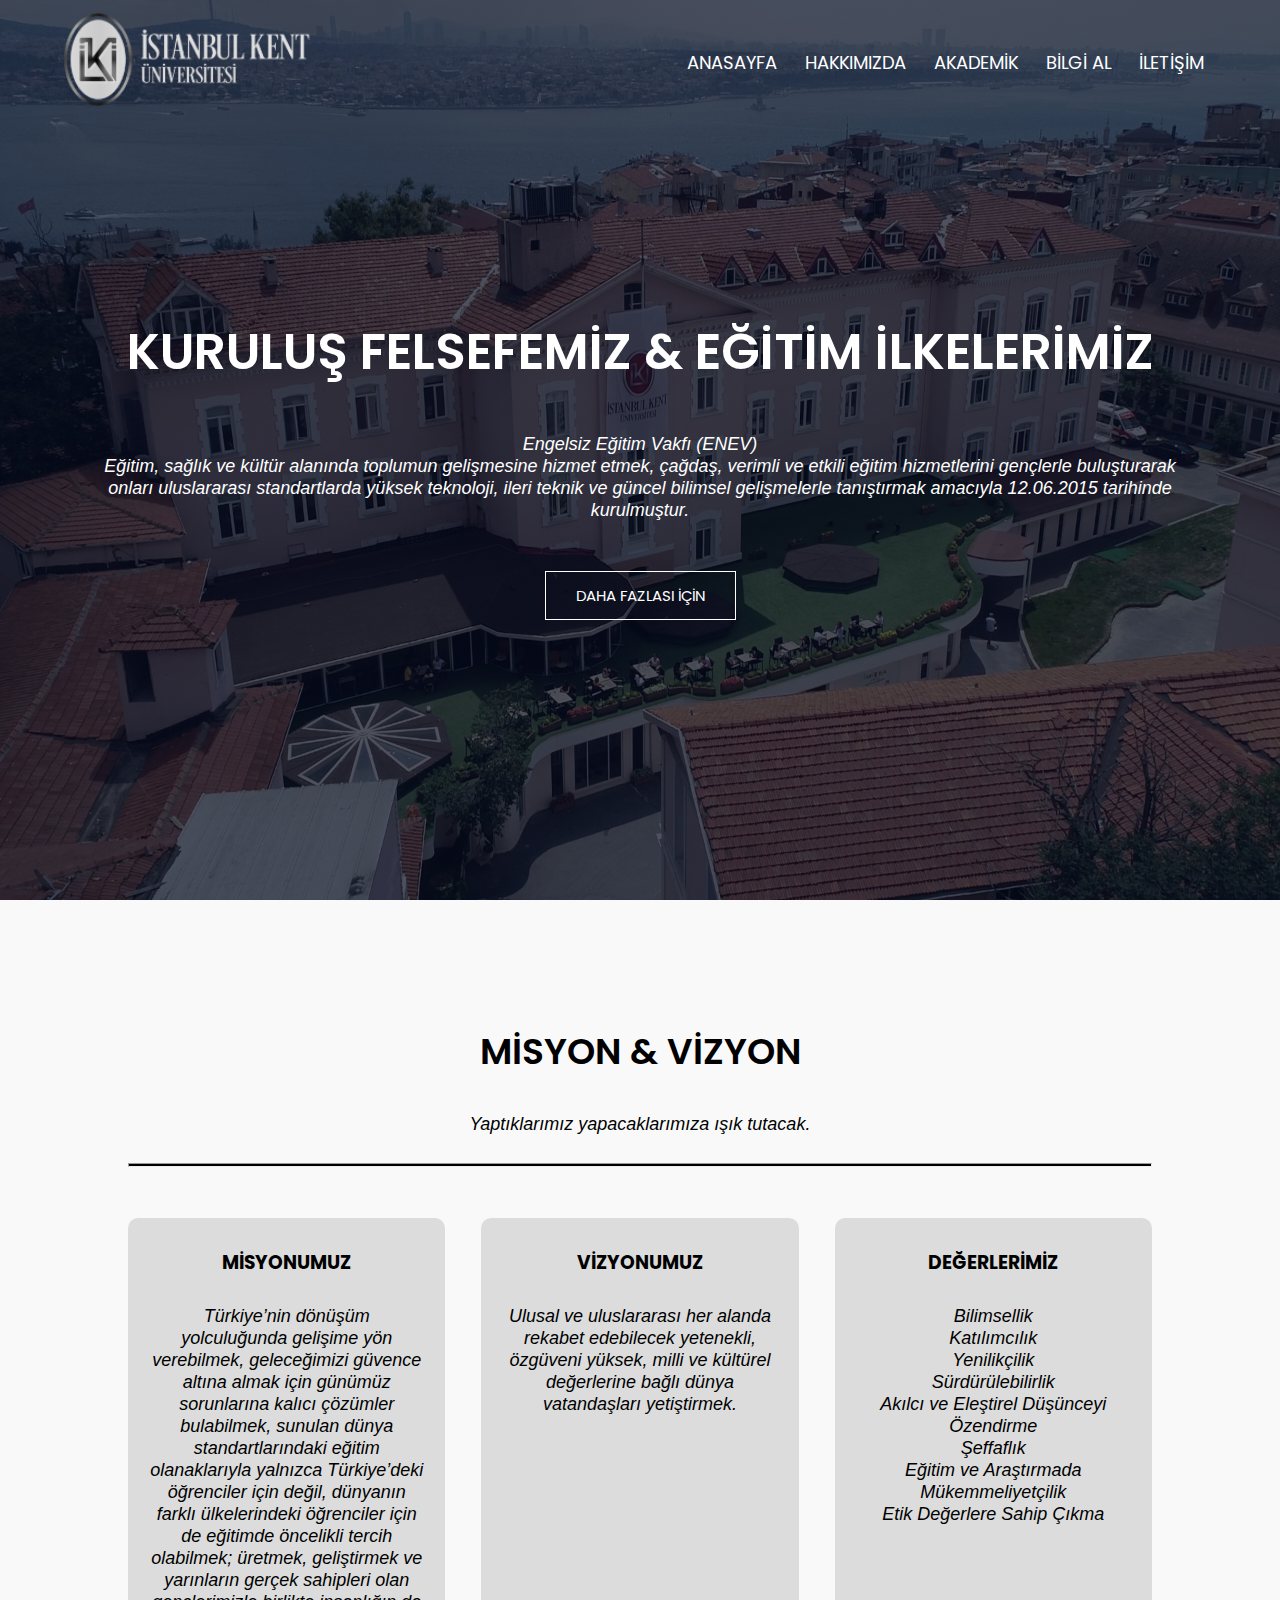
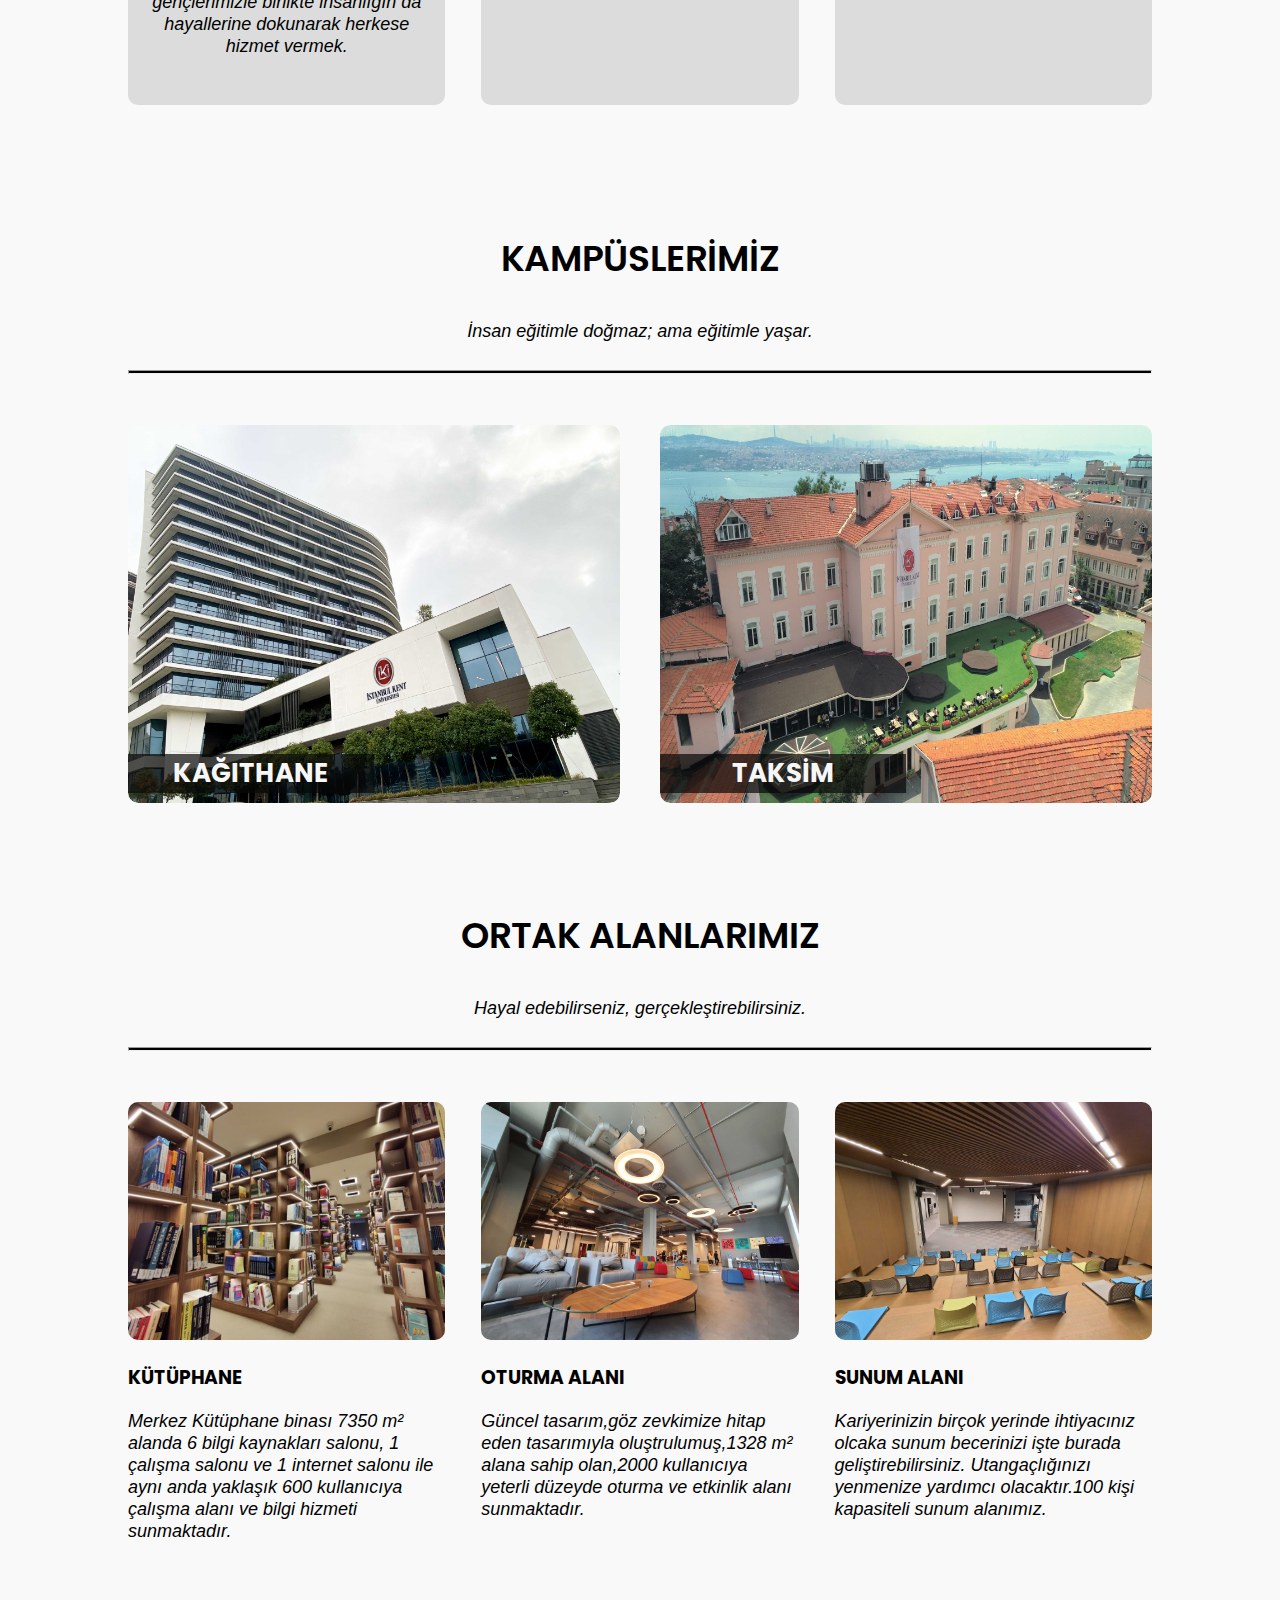
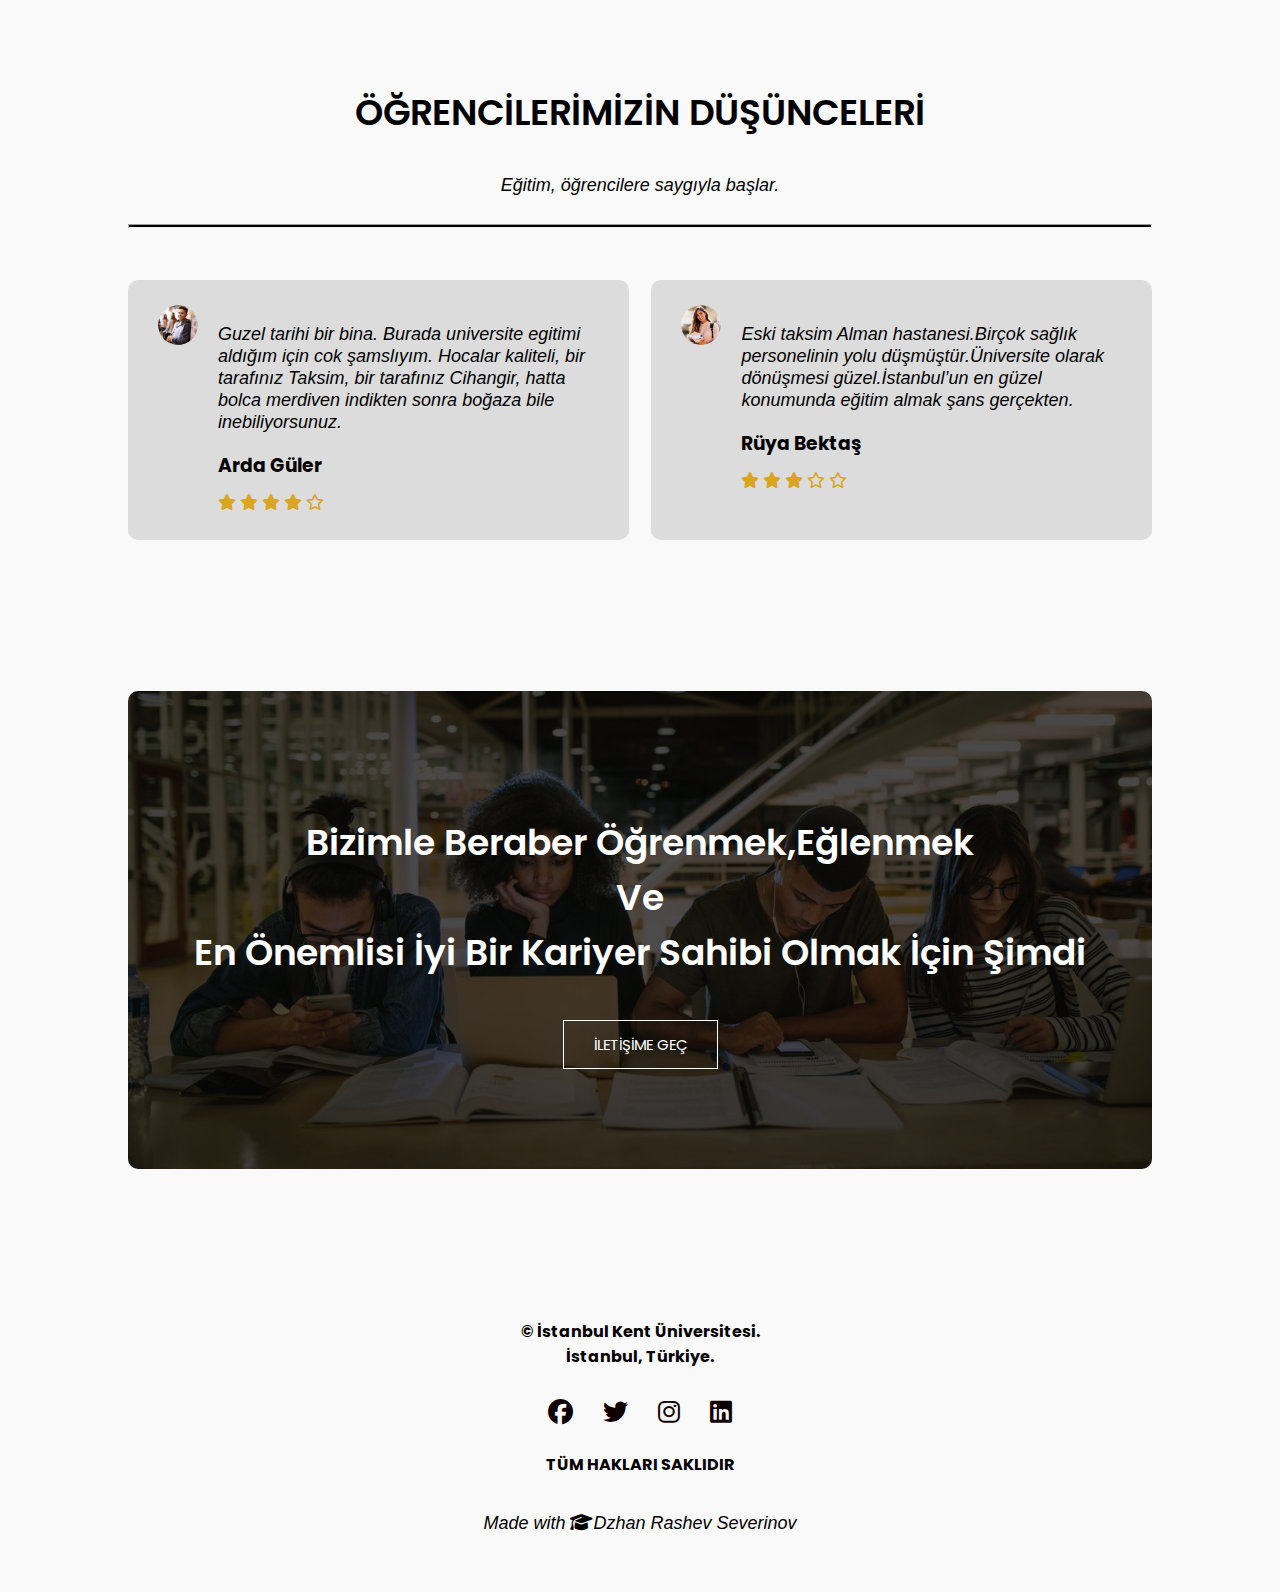
<file: index.html>
<!DOCTYPE html>
<html lang="en">

<head>
    <meta charset="UTF-8">
    <meta http-equiv="X-UA-Compatible" content="IE=edge">
    <meta name="viewport" content="width=device-width, initial-scale=1.0">
    <!-- CSS -->
    <link rel="stylesheet" href="style.css">
    <!-- GOOGLE FONTS -->
    <link rel="preconnect" href="https://fonts.googleapis.com">
    <link rel="preconnect" href="https://fonts.gstatic.com" crossorigin>
    <link href="https://fonts.googleapis.com/css2?family=Poppins:wght@200;300;400;600;700&display=swap"
        rel="stylesheet">
    <!-- İCON LİNKS -->
    <link rel="stylesheet" href="https://cdnjs.cloudflare.com/ajax/libs/font-awesome/6.3.0/css/all.min.css">

    <title>İstanbul Kent Üniversitesi</title>
</head>

<body>
    <section class="header">
        <!-- NAVBAR -->
        <nav>
            <a href="index.html"> <img src="/jpg/logo - Düzenlendi (1).png" alt=""></a>
            <div class="nav-links" id="navLinks">
                <i class="fa fa-square-xmark" onclick="hideMenu()"></i>
                <ul>
                    <li><a href="index.html">ANASAYFA</a></li>
                    <li><a href="hakkımızda.html">HAKKIMIZDA</a></li>
                    <li><a href="akademik.html">AKADEMİK</a></li>
                    <li><a href="info.html">BİLGİ AL</a></li>
                    <li><a href="iletisim.html">İLETİŞİM</a></li>
                </ul>
            </div>
            <i class="fa fa-bars" onclick="showMenu()"></i>
        </nav>
        <!-- NACBAR END -->

        <!-- TEXT BOX -->
        <div class="text-box">
            <h1>KURULUŞ FELSEFEMİZ & EĞİTİM İLKELERİMİZ</h1>
            <p><strong>Engelsiz Eğitim Vakfı (ENEV)</strong><br>Eğitim, sağlık ve kültür alanında toplumun gelişmesine
                hizmet etmek, çağdaş, verimli ve etkili eğitim hizmetlerini gençlerle buluşturarak onları uluslararası
                standartlarda yüksek teknoloji, ileri teknik ve güncel bilimsel gelişmelerle tanıştırmak amacıyla
                12.06.2015 tarihinde kurulmuştur.</p>
            <a href="hakkımızda.html" class="hero-btn">DAHA FAZLASI İÇİN</a>
        </div>
    </section>

    <!-- VISION-MISSION-->

    <section class="vs-ms">
        <h1>MİSYON & VİZYON</h1>
        <p><strong>Yaptıklarımız yapacaklarımıza ışık tutacak.</strong></p>
        <hr style="height: 2px; background-color: black; color: black;">

        <div class="row">
            <div class="vs-ms-col">
                <h3>MİSYONUMUZ</h3>
                <p>Türkiye’nin dönüşüm yolculuğunda gelişime yön verebilmek, geleceğimizi güvence altına almak için
                    günümüz sorunlarına kalıcı çözümler bulabilmek, sunulan dünya standartlarındaki eğitim olanaklarıyla
                    yalnızca Türkiye’deki öğrenciler için değil, dünyanın farklı ülkelerindeki öğrenciler için de
                    eğitimde öncelikli tercih olabilmek; üretmek, geliştirmek ve yarınların gerçek sahipleri olan
                    gençlerimizle birlikte insanlığın da hayallerine dokunarak herkese hizmet vermek.</p>
            </div>

            <div class="vs-ms-col">
                <h3>VİZYONUMUZ</h3>
                <p>Ulusal ve uluslararası her alanda rekabet edebilecek yetenekli, özgüveni yüksek, milli ve kültürel
                    değerlerine bağlı dünya vatandaşları yetiştirmek.</p>
            </div>

            <div class="vs-ms-col">
                <h3>DEĞERLERİMİZ</h3>
                <p>Bilimsellik<br>
                    Katılımcılık<br>
                    Yenilikçilik<br>
                    Sürdürülebilirlik<br>
                    Akılcı ve Eleştirel Düşünceyi Özendirme<br>
                    Şeffaflık<br>
                    Eğitim ve Araştırmada Mükemmeliyetçilik<br>
                    Etik Değerlere Sahip Çıkma<br></p>
                </ul>
            </div>
        </div>
    </section>

    <!--CAMPUS SİDE-->

    <section class="campus">
        <h1>KAMPÜSLERİMİZ</h1>
        <p><strong>İnsan eğitimle doğmaz; ama eğitimle yaşar.</strong></p>
        <hr style="height: 2px; background-color: black; color: black;">

        <div class="row">
            <div class="campus-col">
                <img src="jpg/kagıthanee.jpg" alt="">
                <div class="layer">
                    <h3>KAĞITHANE</h3>
                </div>
            </div>
            <div class="campus-col">
                <img src="jpg/taksım.jpg" alt="">
                <div class="layer">
                    <h3>TAKSİM</h3>
                </div>
            </div>
        </div>
    </section>

    
    <!--FACİLİTİES-->

    <section class="facilities">
        <h1>ORTAK ALANLARIMIZ</h1>
        <p><strong>Hayal edebilirseniz, gerçekleştirebilirsiniz.</strong></p>
        <hr style="height: 2px; background-color: black; color: black;">

        <div class="row">
            <div class="facilities-col">
                <img src="jpg/kütüphane.jpg" alt="">
                <h3>KÜTÜPHANE</h3>
                <p>Merkez Kütüphane binası 7350 m² alanda 6 bilgi
                    kaynakları salonu, 1 çalışma salonu ve 1 internet salonu
                    ile aynı anda yaklaşık 600 kullanıcıya çalışma alanı ve
                    bilgi hizmeti sunmaktadır.</p>
            </div>

            <div class="facilities-col">
                <img src="jpg/alan.jpg" alt="">
                <h3>OTURMA ALANI</h3>
                <p>Güncel tasarım,göz zevkimize hitap eden tasarımıyla oluştrulumuş,1328 m² alana sahip olan,2000 kullanıcıya yeterli düzeyde oturma ve etkinlik alanı sunmaktadır.</p>
            </div>

            <div class="facilities-col">
                <img src="jpg/sunum.jpg" alt="">
                <h3>SUNUM ALANI</h3>
                <p>Kariyerinizin birçok yerinde ihtiyacınız olcaka sunum becerinizi işte burada geliştirebilirsiniz. Utangaçlığınızı yenmenize yardımcı olacaktır.100 kişi kapasiteli sunum alanımız.</p>
            </div>
        </div>
    </section>


    <!--COMMENT-->

    <section class="comment">
        <h1>ÖĞRENCİLERİMİZİN DÜŞÜNCELERİ</h1>
        <p><strong>Eğitim, öğrencilere saygıyla başlar.</strong></p>
        <hr style="height: 2px; background-color: black; color: black;">

        <div class="row">
            <div class="commen-col">
                <img src="jpg/man.jpg" alt="">
                <div>
                    <p>Guzel tarihi bir bina. Burada universite egitimi aldığım için cok şamslıyım. Hocalar kaliteli, bir tarafınız Taksim, bir tarafınız Cihangir, hatta bolca merdiven indikten sonra boğaza bile inebiliyorsunuz.    
                     <h3>Arda Güler</h3>       
                    <i class="fa fa-star"></i>
                    <i class="fa fa-star"></i>
                    <i class="fa fa-star"></i>
                    <i class="fa fa-star"></i>
                    <i class="fa-regular fa-star"></i>
                    
                </div>
            </div>

            <div class="commen-col">
                <img src="jpg/girl.jpg" alt="">
                <div>
                    <p>Eski taksim Alman hastanesi.Birçok sağlık personelinin yolu düşmüştür.Üniversite olarak dönüşmesi güzel.İstanbul’un en güzel konumunda eğitim almak şans gerçekten.</p>
                    <h3>Rüya Bektaş</h3>
                    <i class="fa fa-star"></i>
                    <i class="fa fa-star"></i>
                    <i class="fa fa-star"></i>
                    <i class="fa-regular fa-star"></i>
                    <i class="fa-regular fa-star"></i>
                </div>
            </div>
        </div>
    </section>

<!--CONTACT-->

    <section class="cta">
        <h1>Bizimle Beraber Öğrenmek,Eğlenmek<br>Ve<br> En Önemlisi İyi Bir Kariyer Sahibi Olmak İçin Şimdi</h1>
        <a href="info.html" class="hero-btn">İLETİŞİME GEÇ</a>
    </section>

    
<!--CONTACT-->
    
    <section class="footer">
        <h4>© İstanbul Kent Üniversitesi. <br>
            İstanbul, Türkiye.</h4>
        <div class="icon">
            <a href="https://www.facebook.com/istanbulkentedu" target="_blank"><i class="fa-brands fa-facebook"></i></a>
            <a href="https://twitter.com/istanbulkentedu" target="_blank"><i class="fa-brands fa-twitter"></i></a>
            <a href="https://www.instagram.com/istanbulkentedu/" target="_blank"><i class="fa-brands fa-instagram"></i></a>
            <a href="https://www.linkedin.com/company/istanbulkentedu/" target="_blank"><i class="fa-brands fa-linkedin"></i></a>
        </div>
        <h4>TÜM HAKLARI SAKLIDIR</h4>
        <p>Made with <i class="fa-solid fa-graduation-cap"></i>Dzhan Rashev Severinov</p>

    </section>






    <!-- ========================== JS for TOGGLE MENU -->
    <script>

        var navLinks = document.getElementById("navLinks");
        function showMenu() {
            navLinks.style.right = "0";
        }
        function hideMenu() {
            navLinks.style.right = "-200px";
        }
    </script>

</body>

</html>
</file>
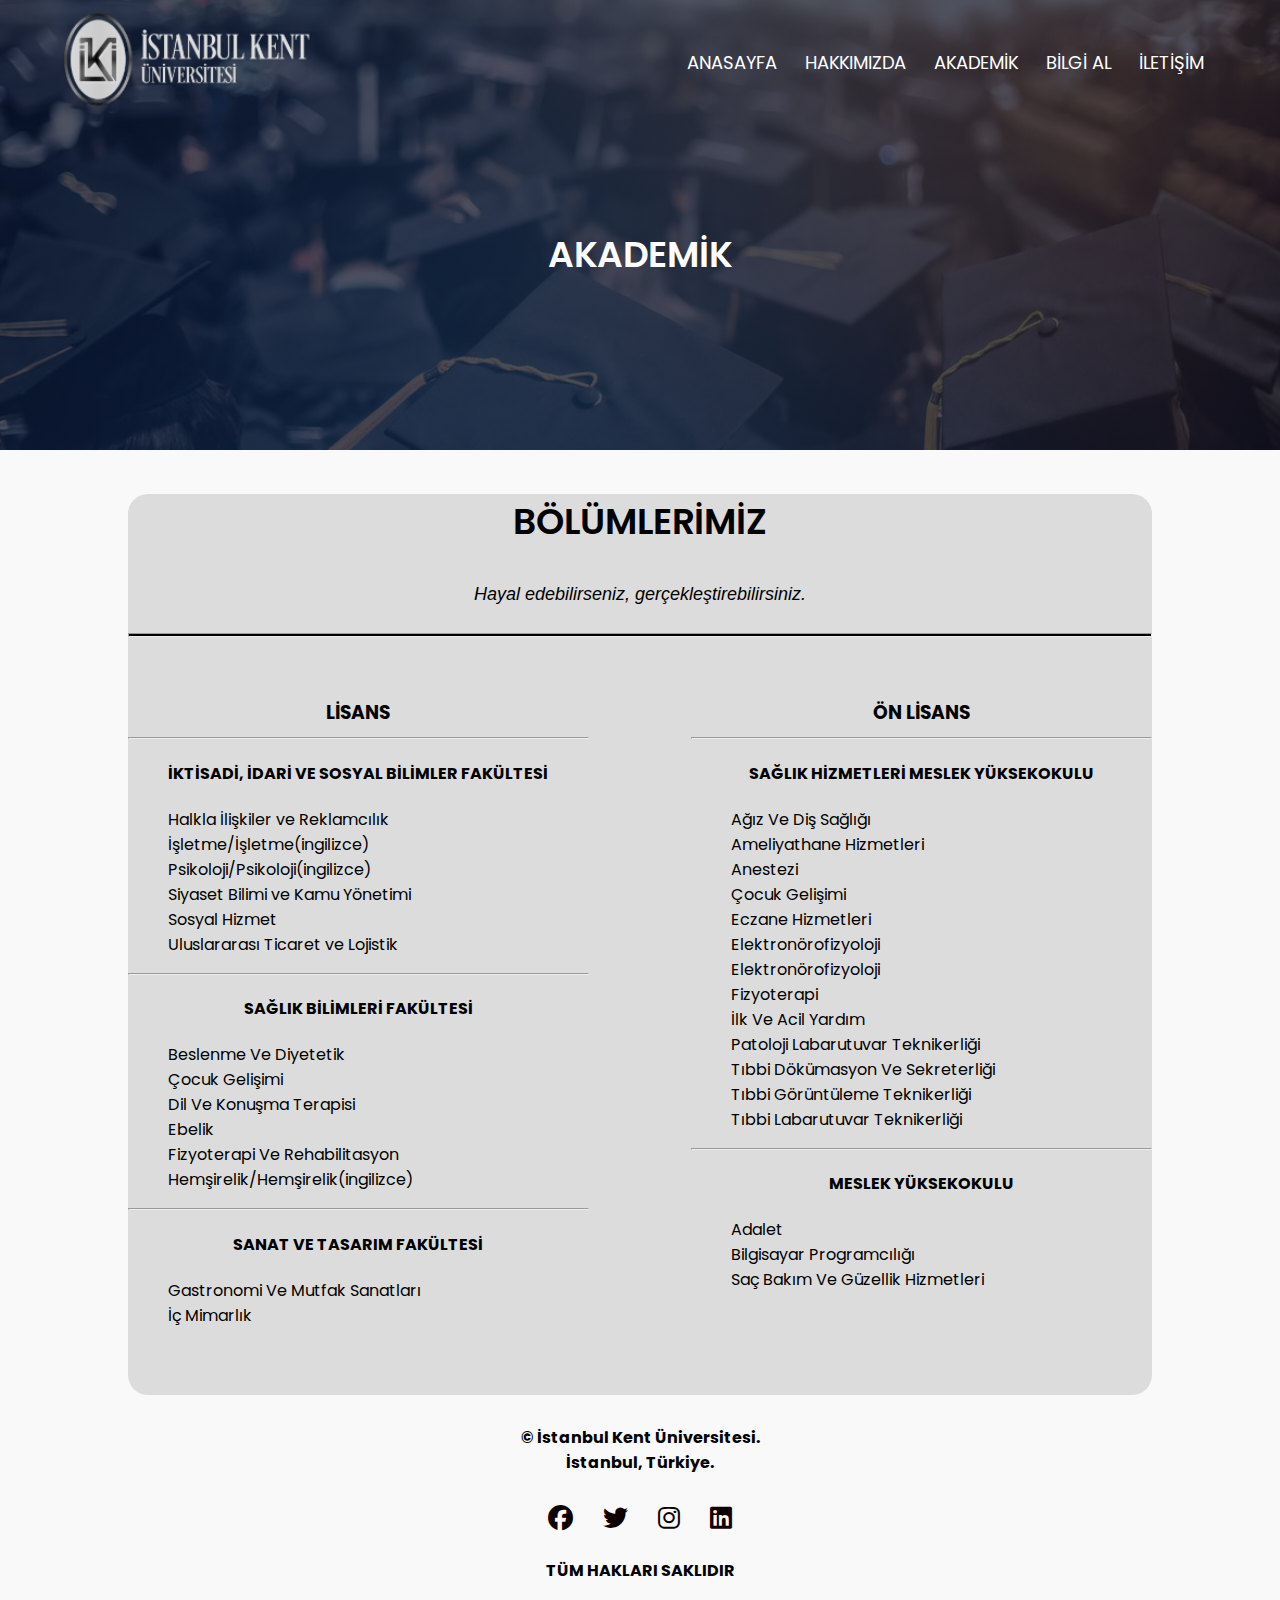
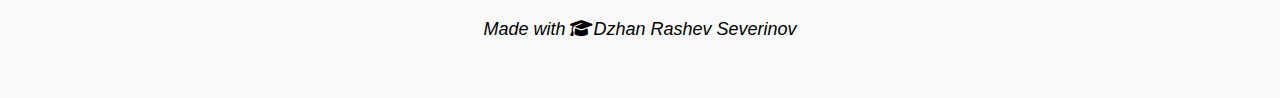
<file: akademik.html>
<!DOCTYPE html>
<html lang="en">

<head>
    <meta charset="UTF-8">
    <meta http-equiv="X-UA-Compatible" content="IE=edge">
    <meta name="viewport" content="width=device-width, initial-scale=1.0">
    <!-- CSS -->
    <link rel="stylesheet" href="style.css">
    <!-- GOOGLE FONTS -->
    <link rel="preconnect" href="https://fonts.googleapis.com">
    <link rel="preconnect" href="https://fonts.gstatic.com" crossorigin>
    <link href="https://fonts.googleapis.com/css2?family=Poppins:wght@200;300;400;600;700&display=swap"
        rel="stylesheet">
    <!-- İCON LİNKS -->
    <link rel="stylesheet" href="https://cdnjs.cloudflare.com/ajax/libs/font-awesome/6.3.0/css/all.min.css">

    <title>İstanbul Kent Üniversitesi</title>
</head>

<body>
    <section class="ak-header">
        <!-- NAVBAR -->
        <nav>
            <a href="index.html"> <img src="/jpg/logo - Düzenlendi (1).png" alt=""></a>
            <div class="nav-links" id="navLinks">
                <i class="fa fa-square-xmark" onclick="hideMenu()"></i>
                <ul>
                    <li><a href="index.html">ANASAYFA</a></li>
                    <li><a href="hakkımızda.html">HAKKIMIZDA</a></li>
                    <li><a href="akademik.html">AKADEMİK</a></li>
                    <li><a href="info.html">BİLGİ AL</a></li>
                    <li><a href="iletisim.html">İLETİŞİM</a></li>
                </ul>
            </div>
            <i class="fa fa-bars" onclick="showMenu()"></i>
        </nav>
        <h1>AKADEMİK</h1>
    </section>

    <!-- NAVBAR END -->

    <section class="facilitiess">
        <h1>BÖLÜMLERİMİZ</h1>
        <p><strong>Hayal edebilirseniz, gerçekleştirebilirsiniz.</strong></p>
        <hr style="height: 2px; background-color: black; color: black;">

        <div class="row">
            <div class="facilitiess-col">
                <h3>LİSANS</h3><hr>
                <h4>İKTİSADİ, İDARİ VE SOSYAL BİLİMLER FAKÜLTESİ</h4>
                <ul>
                    <li>Halkla İlişkiler ve Reklamcılık</li>
                    <li>İşletme/İşletme(ingilizce)</li>
                    <li>Psikoloji/Psikoloji(ingilizce)</li>
                    <li>Siyaset Bilimi ve Kamu Yönetimi</li>
                    <li>Sosyal Hizmet</li>
                    <li>Uluslararası Ticaret ve Lojistik</li>
                </ul>
                <hr>
                <h4>SAĞLIK BİLİMLERİ FAKÜLTESİ</h4>
                <ul>
                    <li>Beslenme Ve Diyetetik</li>
                    <li>Çocuk Gelişimi</li>
                    <li>Dil Ve Konuşma Terapisi</li>
                    <li>Ebelik</li>
                    <li>Fizyoterapi Ve Rehabilitasyon</li>
                    <li>Hemşirelik/Hemşirelik(ingilizce)</li>
                </ul>
                <hr>
                <h4>SANAT VE TASARIM FAKÜLTESİ</h4>
                <ul>
                    <li>Gastronomi Ve Mutfak Sanatları</li>
                    <li>İç Mimarlık</li>
                </ul>
            </div>

            <div class="facilitiess-col">
                <h3>ÖN LİSANS</h3><hr>
                <h4>SAĞLIK HİZMETLERİ MESLEK YÜKSEKOKULU</h4>
                <ul>
                    <li>Ağız Ve Diş Sağlığı</li>
                    <li>Ameliyathane Hizmetleri</li>
                    <li>Anestezi</li>
                    <li>Çocuk Gelişimi</li>
                    <li>Eczane Hizmetleri</li>
                    <li>Elektronörofizyoloji</li>
                    <li>Elektronörofizyoloji</li>
                    <li>Fizyoterapi</li>
                    <li>İlk Ve Acil Yardım</li>
                    <li>Patoloji Labarutuvar Teknikerliği</li>
                    <li>Tıbbi Dökümasyon Ve Sekreterliği</li>
                    <li>Tıbbi Görüntüleme Teknikerliği</li>
                    <li>Tıbbi Labarutuvar Teknikerliği</li>
                </ul>
                <hr>
                <h4>MESLEK YÜKSEKOKULU</h4>
                <ul>
                    <li>Adalet</li>
                    <li>Bilgisayar Programcılığı</li>
                    <li>Saç Bakım Ve Güzellik Hizmetleri</li>
                </ul>
            </div>
        </div>
        </div>
        </div>
    </section>









    <!--FOOTER-->

    <section class="footer">
        <h4>© İstanbul Kent Üniversitesi. <br>
            İstanbul, Türkiye.</h4>
        <div class="icon">
            <a href="https://www.facebook.com/istanbulkentedu" target="_blank"><i class="fa-brands fa-facebook"></i></a>
            <a href="https://twitter.com/istanbulkentedu" target="_blank"><i class="fa-brands fa-twitter"></i></a>
            <a href="https://www.instagram.com/istanbulkentedu/" target="_blank"><i
                    class="fa-brands fa-instagram"></i></a>
            <a href="https://www.linkedin.com/company/istanbulkentedu/" target="_blank"><i
                    class="fa-brands fa-linkedin"></i></a>
        </div>
        <h4>TÜM HAKLARI SAKLIDIR</h4>
        <p>Made with <i class="fa-solid fa-graduation-cap"></i>Dzhan Rashev Severinov</p>
    </section>








    <!-- ========================== JS for TOGGLE MENU -->
    <script>

        var navLinks = document.getElementById("navLinks");
        function showMenu() {
            navLinks.style.right = "0";
        }
        function hideMenu() {
            navLinks.style.right = "-200px";
        }
    </script>

</body>

</html>
</file>
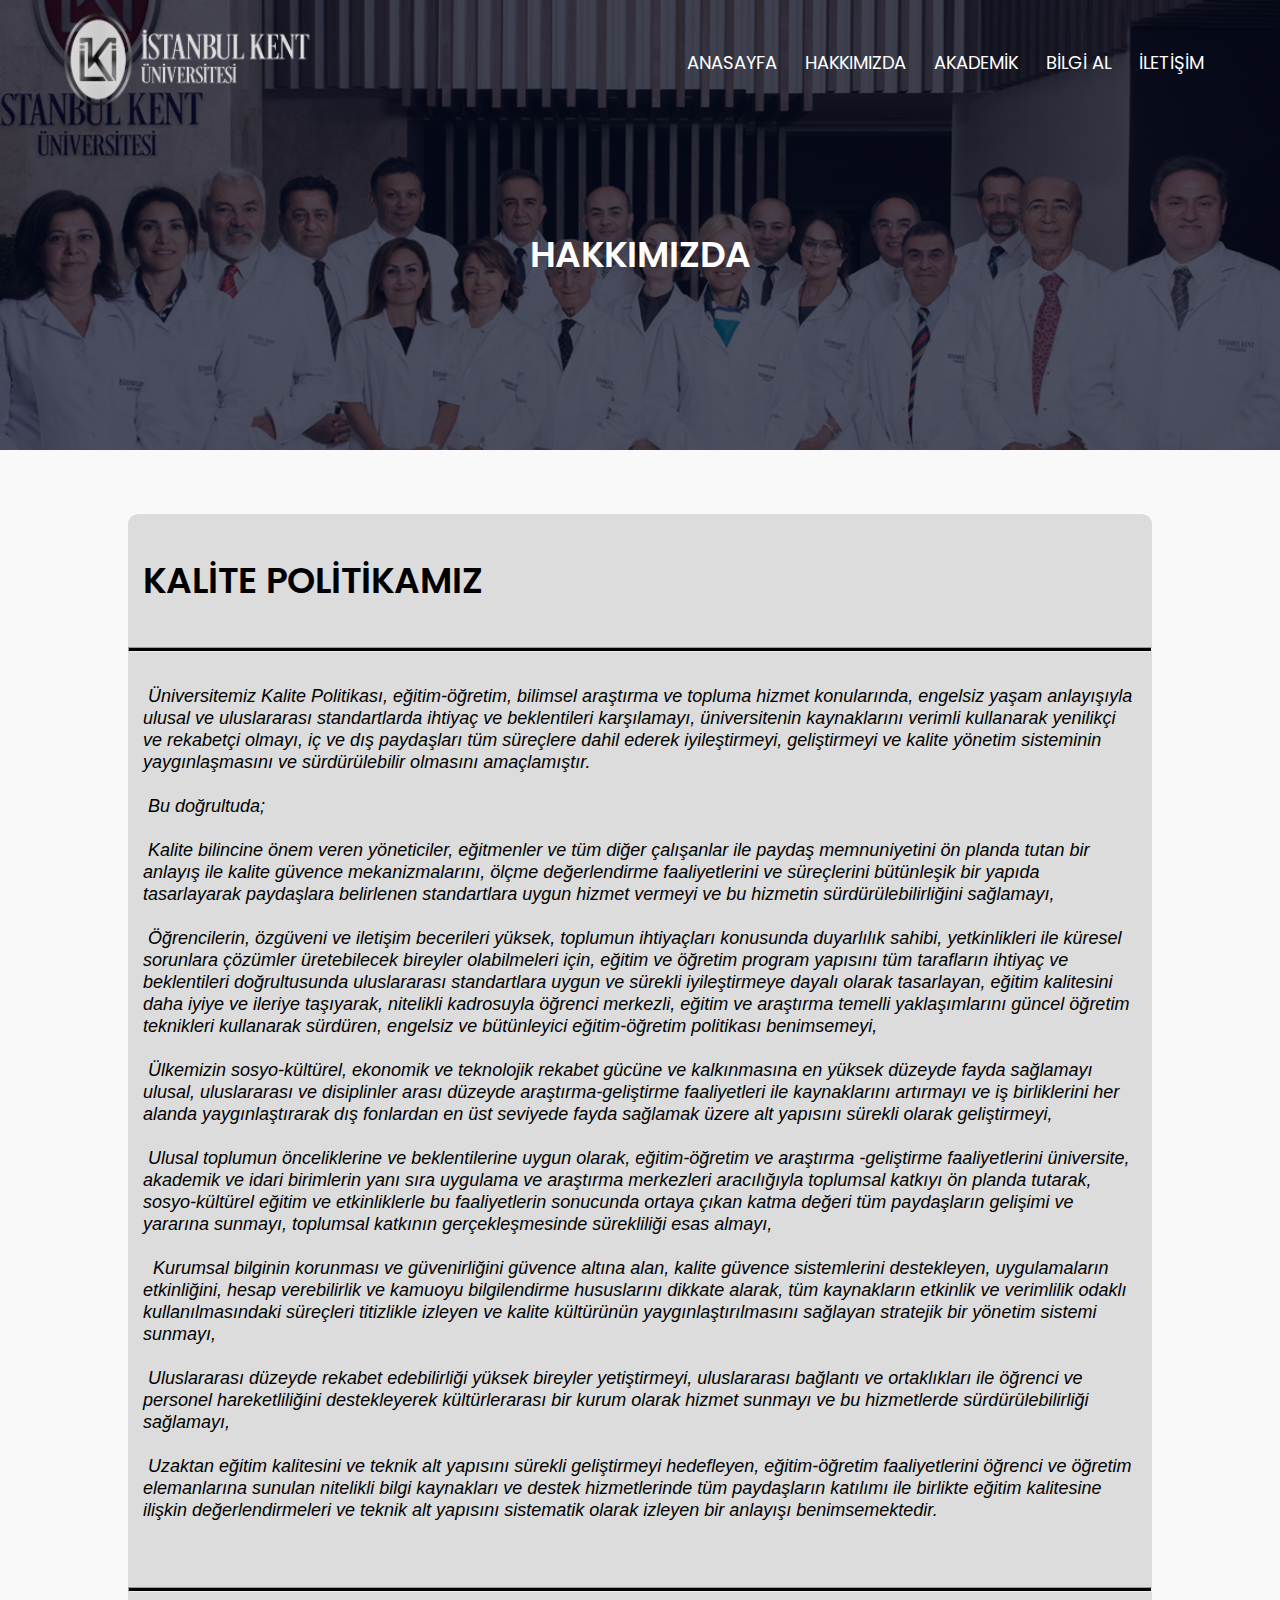
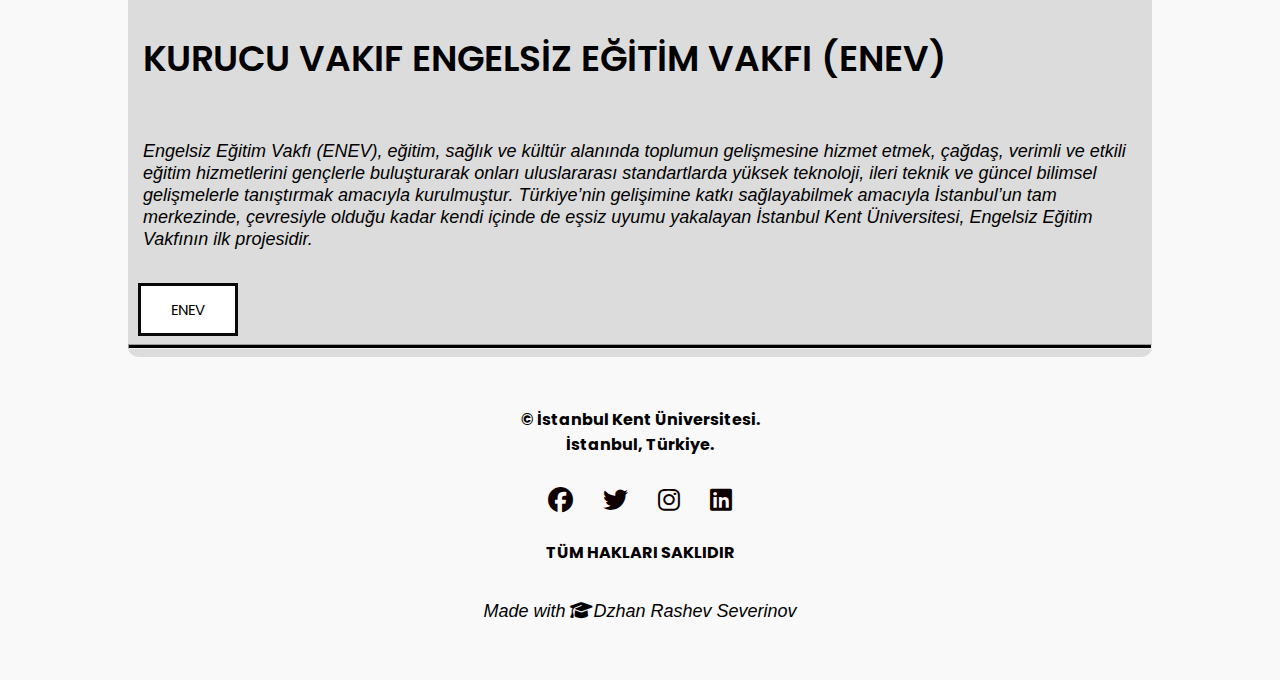
<file: hakkımızda.html>
<!DOCTYPE html>
<html lang="en">

<head>
    <meta charset="UTF-8">
    <meta http-equiv="X-UA-Compatible" content="IE=edge">
    <meta name="viewport" content="width=device-width, initial-scale=1.0">
    <!-- CSS -->
    <link rel="stylesheet" href="style.css">
    <!-- GOOGLE FONTS -->
    <link rel="preconnect" href="https://fonts.googleapis.com">
    <link rel="preconnect" href="https://fonts.gstatic.com" crossorigin>
    <link href="https://fonts.googleapis.com/css2?family=Poppins:wght@200;300;400;600;700&display=swap"
        rel="stylesheet">
    <!-- İCON LİNKS -->
    <link rel="stylesheet" href="https://cdnjs.cloudflare.com/ajax/libs/font-awesome/6.3.0/css/all.min.css">

    <title>İstanbul Kent Üniversitesi</title>
</head>

<body>
    <section class="sub-header">
<!-- NAVBAR -->
        <nav>
            <a href="index.html"> <img src="/jpg/logo - Düzenlendi (1).png" alt=""></a>
            <div class="nav-links" id="navLinks">
                <i class="fa fa-square-xmark" onclick="hideMenu()"></i>
                <ul>
                    <li><a href="index.html">ANASAYFA</a></li>
                    <li><a href="hakkımızda.html">HAKKIMIZDA</a></li>
                    <li><a href="akademik.html">AKADEMİK</a></li>
                    <li><a href="info.html">BİLGİ AL</a></li>
                    <li><a href="iletisim.html">İLETİŞİM</a></li>
                </ul>
            </div>
            <i class="fa fa-bars" onclick="showMenu()"></i>
        </nav>
        <h1>HAKKIMIZDA</h1>
    </section>
<!-- NAVBAR END -->

<!-- HAKKIMIZDA -->
<section class="about-us">
    <div class="row">
        <div class="about-col">
            <h1>KALİTE POLİTİKAMIZ</h1><hr style="height: 3px; background-color:black;"> 
            <p>&nbspÜniversitemiz Kalite Politikası, eğitim-öğretim, bilimsel araştırma ve topluma hizmet konularında, engelsiz yaşam anlayışıyla ulusal ve uluslararası standartlarda ihtiyaç ve beklentileri karşılamayı, üniversitenin kaynaklarını verimli kullanarak yenilikçi ve rekabetçi olmayı, iç ve dış paydaşları tüm süreçlere dahil ederek iyileştirmeyi, geliştirmeyi ve kalite yönetim sisteminin yaygınlaşmasını ve sürdürülebilir olmasını amaçlamıştır.<br><br>

                &nbspBu doğrultuda;<br><br>
                
                &nbspKalite bilincine önem veren yöneticiler, eğitmenler ve tüm diğer çalışanlar ile paydaş memnuniyetini ön planda tutan bir anlayış ile kalite güvence mekanizmalarını, ölçme değerlendirme faaliyetlerini ve süreçlerini bütünleşik bir yapıda tasarlayarak paydaşlara belirlenen standartlara uygun hizmet vermeyi ve bu hizmetin sürdürülebilirliğini sağlamayı,<br><br>
                
                &nbspÖğrencilerin, özgüveni ve iletişim becerileri yüksek, toplumun ihtiyaçları konusunda duyarlılık sahibi, yetkinlikleri ile küresel sorunlara çözümler üretebilecek bireyler olabilmeleri için, eğitim ve öğretim program yapısını tüm tarafların ihtiyaç ve beklentileri doğrultusunda uluslararası standartlara uygun ve sürekli iyileştirmeye dayalı olarak tasarlayan, eğitim kalitesini daha iyiye ve ileriye taşıyarak, nitelikli kadrosuyla öğrenci merkezli, eğitim ve araştırma temelli yaklaşımlarını güncel öğretim teknikleri kullanarak sürdüren, engelsiz ve bütünleyici eğitim-öğretim politikası benimsemeyi,<br><br>
                
                &nbspÜlkemizin sosyo-kültürel, ekonomik ve teknolojik rekabet gücüne ve kalkınmasına en yüksek düzeyde fayda sağlamayı ulusal, uluslararası ve disiplinler arası düzeyde araştırma-geliştirme faaliyetleri ile kaynaklarını artırmayı ve iş birliklerini her alanda yaygınlaştırarak dış fonlardan en üst seviyede fayda sağlamak üzere alt yapısını sürekli olarak geliştirmeyi,<br><br>
                
                &nbspUlusal toplumun önceliklerine ve beklentilerine uygun olarak, eğitim-öğretim ve araştırma -geliştirme faaliyetlerini üniversite, akademik ve idari birimlerin yanı sıra uygulama ve araştırma merkezleri aracılığıyla toplumsal katkıyı ön planda tutarak, sosyo-kültürel eğitim ve etkinliklerle bu faaliyetlerin sonucunda ortaya çıkan katma değeri tüm paydaşların gelişimi ve yararına sunmayı, toplumsal katkının gerçekleşmesinde sürekliliği esas almayı,<br><br>
                
                &nbsp Kurumsal bilginin korunması ve güvenirliğini güvence altına alan, kalite güvence sistemlerini destekleyen, uygulamaların etkinliğini, hesap verebilirlik ve kamuoyu bilgilendirme hususlarını dikkate alarak, tüm kaynakların etkinlik ve verimlilik odaklı kullanılmasındaki süreçleri titizlikle izleyen ve kalite kültürünün yaygınlaştırılmasını sağlayan stratejik bir yönetim sistemi sunmayı,<br><br>
                
                &nbspUluslararası düzeyde rekabet edebilirliği yüksek bireyler yetiştirmeyi, uluslararası bağlantı ve ortaklıkları ile öğrenci ve personel hareketliliğini destekleyerek kültürlerarası bir kurum olarak hizmet sunmayı ve bu hizmetlerde sürdürülebilirliği sağlamayı,<br><br>
                
                &nbspUzaktan eğitim kalitesini ve teknik alt yapısını sürekli geliştirmeyi hedefleyen, eğitim-öğretim faaliyetlerini öğrenci ve öğretim elemanlarına sunulan nitelikli bilgi kaynakları ve destek hizmetlerinde tüm paydaşların katılımı ile birlikte eğitim kalitesine ilişkin değerlendirmeleri ve teknik alt yapısını sistematik olarak izleyen bir anlayışı benimsemektedir.</p><br><hr style="height: 3px; background-color:black;">
                

                <h1>KURUCU VAKIF ENGELSİZ EĞİTİM VAKFI (ENEV)</h1>
                <p>Engelsiz Eğitim Vakfı (ENEV), eğitim, sağlık ve kültür alanında toplumun gelişmesine hizmet etmek, çağdaş, verimli ve etkili eğitim hizmetlerini gençlerle buluşturarak onları uluslararası standartlarda yüksek teknoloji, ileri teknik ve güncel bilimsel gelişmelerle tanıştırmak amacıyla kurulmuştur.
    
                Türkiye’nin gelişimine katkı sağlayabilmek amacıyla İstanbul’un tam merkezinde, çevresiyle olduğu kadar kendi içinde de eşsiz uyumu yakalayan İstanbul Kent Üniversitesi, Engelsiz Eğitim Vakfının ilk projesidir.</p>
                <a href="https://www.enev.org.tr/tr" target="_blank" class="hero-btn red-btn">ENEV</a>
                <hr style="height: 3px; background-color:black;">
              
                
        </div>
    </div>     
</section>

<!--FOOTER-->
    
    <section class="footer">
        <h4>© İstanbul Kent Üniversitesi. <br>
            İstanbul, Türkiye.</h4>
        <div class="icon">
            <a href="https://www.facebook.com/istanbulkentedu" target="_blank"><i class="fa-brands fa-facebook"></i></a>
            <a href="https://twitter.com/istanbulkentedu" target="_blank"><i class="fa-brands fa-twitter"></i></a>
            <a href="https://www.instagram.com/istanbulkentedu/" target="_blank"><i class="fa-brands fa-instagram"></i></a>
            <a href="https://www.linkedin.com/company/istanbulkentedu/" target="_blank"><i class="fa-brands fa-linkedin"></i></a>
        </div>
        <h4>TÜM HAKLARI SAKLIDIR</h4>
        <p>Made with <i class="fa-solid fa-graduation-cap"></i>Dzhan Rashev Severinov</p>
    </section>



    <!-- ========================== JS for TOGGLE MENU -->
    <script>

        var navLinks = document.getElementById("navLinks");
        function showMenu() {
            navLinks.style.right = "0";
        }
        function hideMenu() {
            navLinks.style.right = "-200px";
        }
    </script>

</body>

</html>
</file>
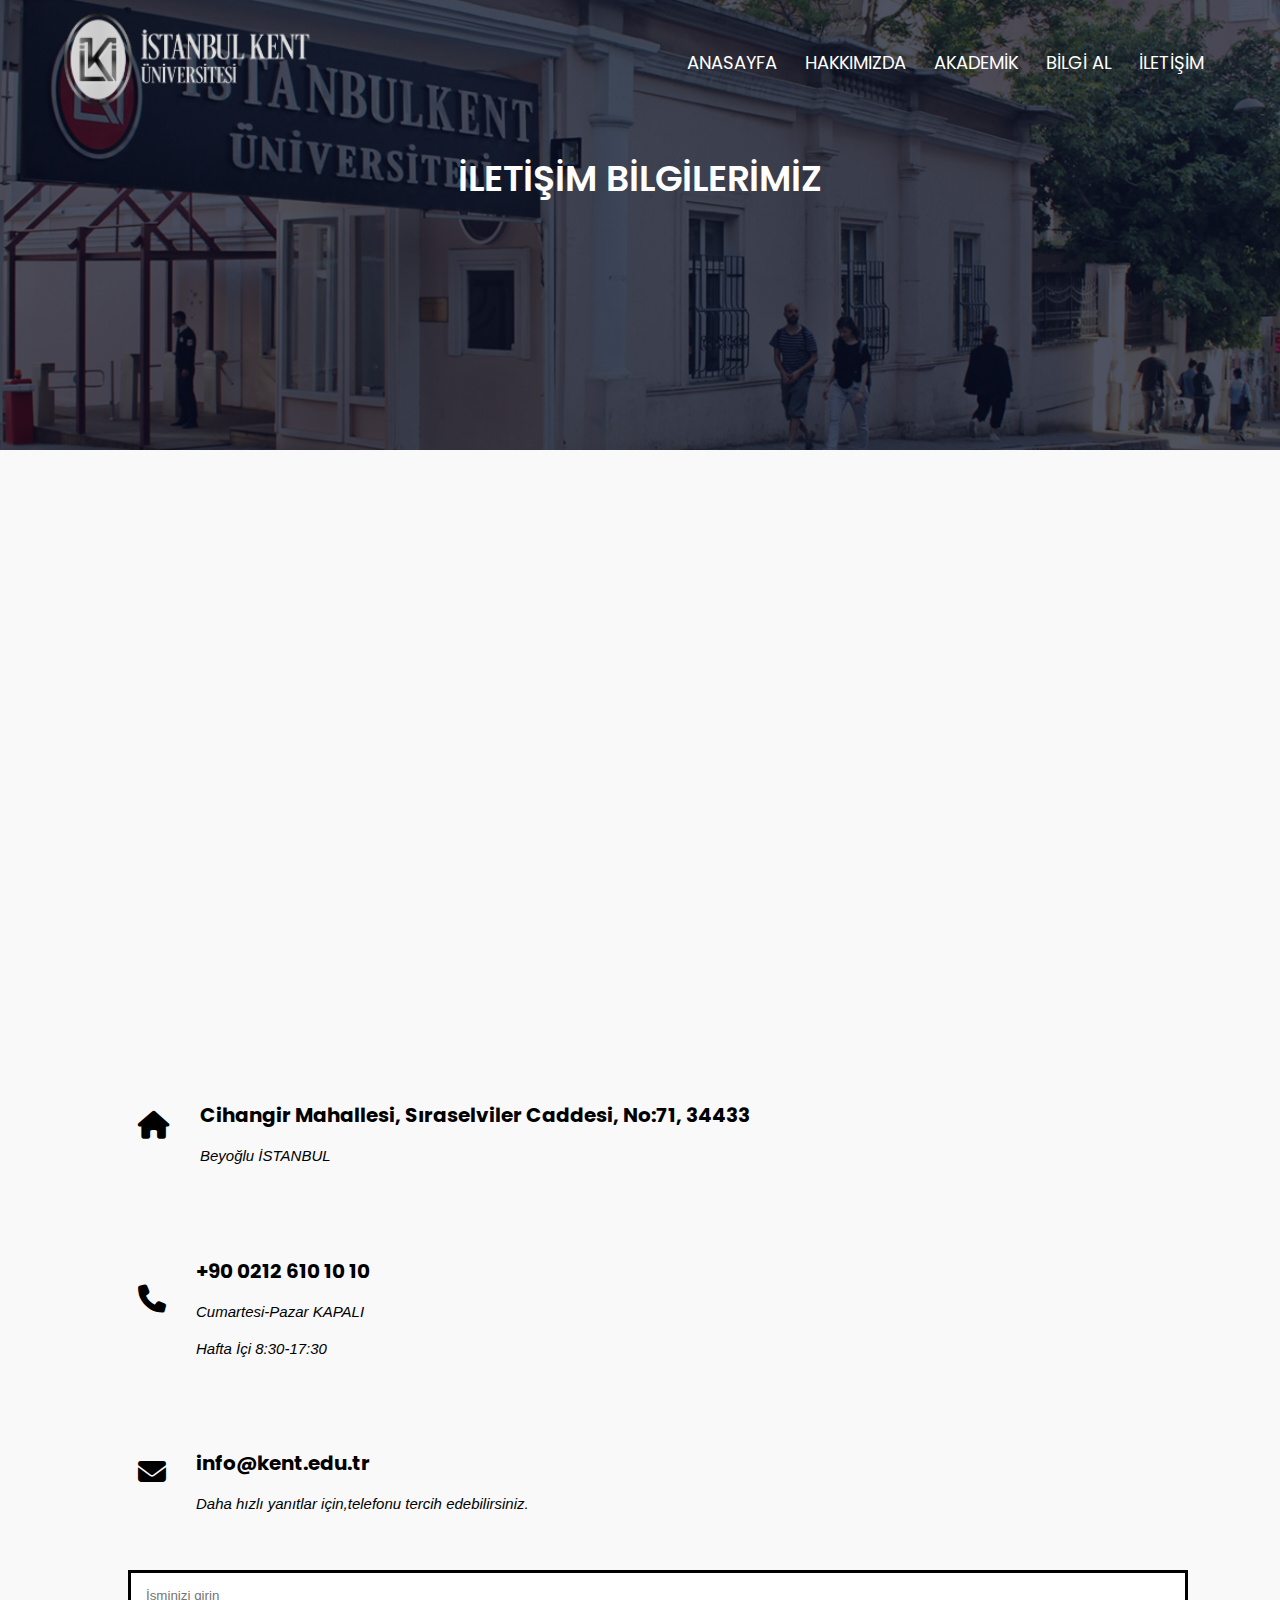
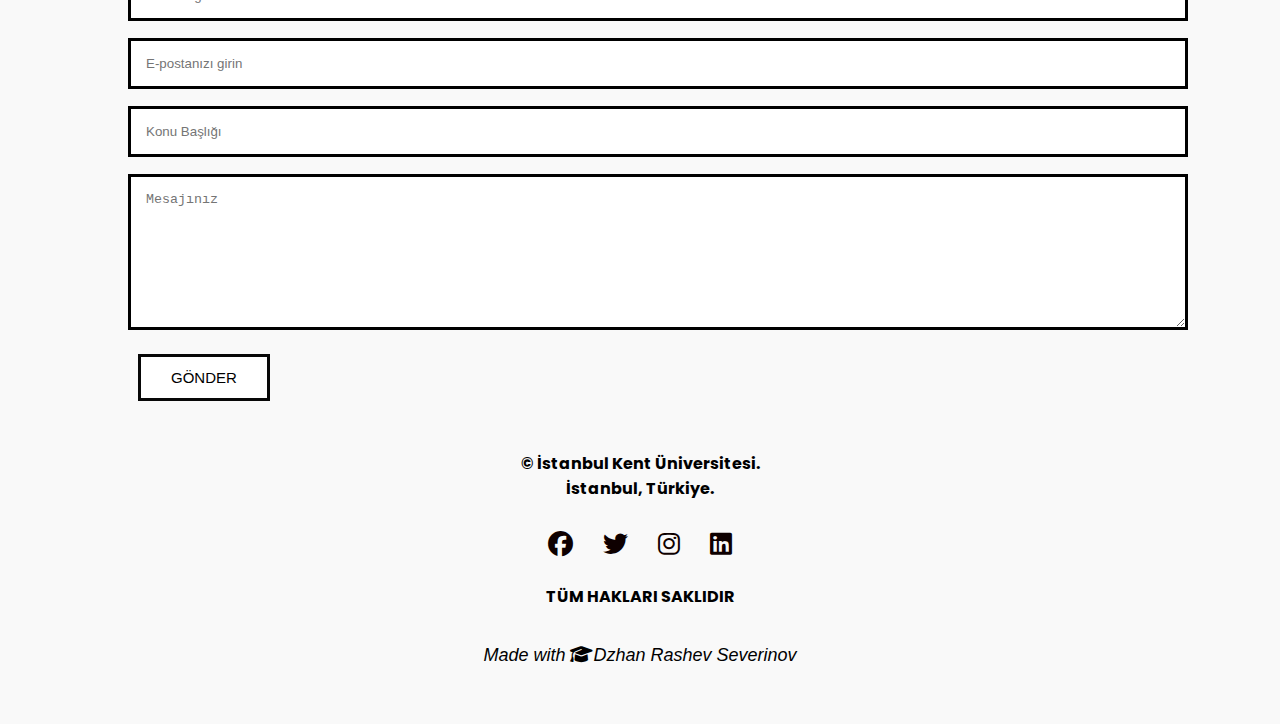
<file: iletisim.html>
<!DOCTYPE html>
<html lang="en">

<head>
    <meta charset="UTF-8">
    <meta http-equiv="X-UA-Compatible" content="IE=edge">
    <meta name="viewport" content="width=device-width, initial-scale=1.0">
    <!-- CSS -->
    <link rel="stylesheet" href="style.css">
    <!-- GOOGLE FONTS -->
    <link rel="preconnect" href="https://fonts.googleapis.com">
    <link rel="preconnect" href="https://fonts.gstatic.com" crossorigin>
    <link href="https://fonts.googleapis.com/css2?family=Poppins:wght@200;300;400;600;700&display=swap"
        rel="stylesheet">
    <!-- İCON LİNKS -->
    <link rel="stylesheet" href="https://cdnjs.cloudflare.com/ajax/libs/font-awesome/6.3.0/css/all.min.css">

    <title>İstanbul Kent Üniversitesi</title>
</head>

<body>
    <section class="ilet-header">
        <!-- NAVBAR -->
        <nav>
            <a href="index.html"> <img src="/jpg/logo - Düzenlendi (1).png" alt=""></a>
            <div class="nav-links" id="navLinks">
                <i class="fa fa-square-xmark" onclick="hideMenu()"></i>
                <ul>
                    <li><a href="index.html">ANASAYFA</a></li>
                    <li><a href="hakkımızda.html">HAKKIMIZDA</a></li>
                    <li><a href="akademik.html">AKADEMİK</a></li>
                    <li><a href="info.html">BİLGİ AL</a></li>
                    <li><a href="iletisim.html">İLETİŞİM</a></li>
                </ul>
            </div>
            <i class="fa fa-bars" onclick="showMenu()"></i>
        </nav>
        <h1>İLETİŞİM BİLGİLERİMİZ</h1>
    </section>

    <!-- CONTACT -->

    <section class="location">
        <iframe
            src="https://www.google.com/maps/embed?pb=!1m18!1m12!1m3!1d24077.010036773387!2d28.966656639615003!3d41.03343205396009!2m3!1f0!2f0!3f0!3m2!1i1024!2i768!4f13.1!3m3!1m2!1s0x14cab76397919f29%3A0x13d17ef4ccf35582!2sKent%20%C3%9Cniversitesi%20Taksim%20Kamp%C3%BCs%C3%BC!5e0!3m2!1str!2str!4v1679124120939!5m2!1str!2str"
            width="600" height="450" style="border:0;" allowfullscreen="" loading="lazy"
            referrerpolicy="no-referrer-when-downgrade"></iframe>
    </section>

    <section class="contact-us">
        <div class="contact-col">
            <div>
                <i class="fa-solid fa-home"></i>
                    <span>
                        <h5>Cihangir Mahallesi, Sıraselviler Caddesi, No:71, 34433 </h5>
                            <p>Beyoğlu İSTANBUL</p>
                    </span>
            </div>

            <div>
                <i class="fa-solid fa-phone"></i>
                    <span>
                        <h5>+90 0212 610 10 10</h5>
                            <p>Cumartesi-Pazar KAPALI</p>
                            <p>Hafta İçi 8:30-17:30</p>
                 </span>
            </div>


            <div>
                <i class="fa-solid fa-envelope"></i>
                    <span>
                        <h5> info@kent.edu.tr</h5>
                            <p>Daha hızlı yanıtlar için,telefonu tercih edebilirsiniz.</p>
                    </span>
            </div>
        </div>
        <div class="contact-col">
            <form action="">
                <input type="text" placeholder="İsminizi girin" required>
                <input type="email" placeholder="E-postanızı girin" required>
                <input type="text" placeholder="Konu Başlığı" required>
                <textarea rows="8" placeholder="Mesajınız" required></textarea>
                <button type="submit" class="hero-btn red-btn">GÖNDER</button>
            </form>
        </div>
    </section>



    <!--FOOTER-->
    <section class="footer">
        <h4>© İstanbul Kent Üniversitesi. <br>
            İstanbul, Türkiye.</h4>
        <div class="icon">
            <a href="https://www.facebook.com/istanbulkentedu" target="_blank"><i class="fa-brands fa-facebook"></i></a>
            <a href="https://twitter.com/istanbulkentedu" target="_blank"><i class="fa-brands fa-twitter"></i></a>
            <a href="https://www.instagram.com/istanbulkentedu/" target="_blank"><i
                    class="fa-brands fa-instagram"></i></a>
            <a href="https://www.linkedin.com/company/istanbulkentedu/" target="_blank"><i
                    class="fa-brands fa-linkedin"></i></a>
        </div>
        <h4>TÜM HAKLARI SAKLIDIR</h4>
        <p>Made with <i class="fa-solid fa-graduation-cap"></i>Dzhan Rashev Severinov</p>
    </section>


    <!-- ========================== JS for TOGGLE MENU -->
    <script>

        var navLinks = document.getElementById("navLinks");
        function showMenu() {
            navLinks.style.right = "0";
        }
        function hideMenu() {
            navLinks.style.right = "-200px";
        }
    </script>

</body>

</html>
</file>
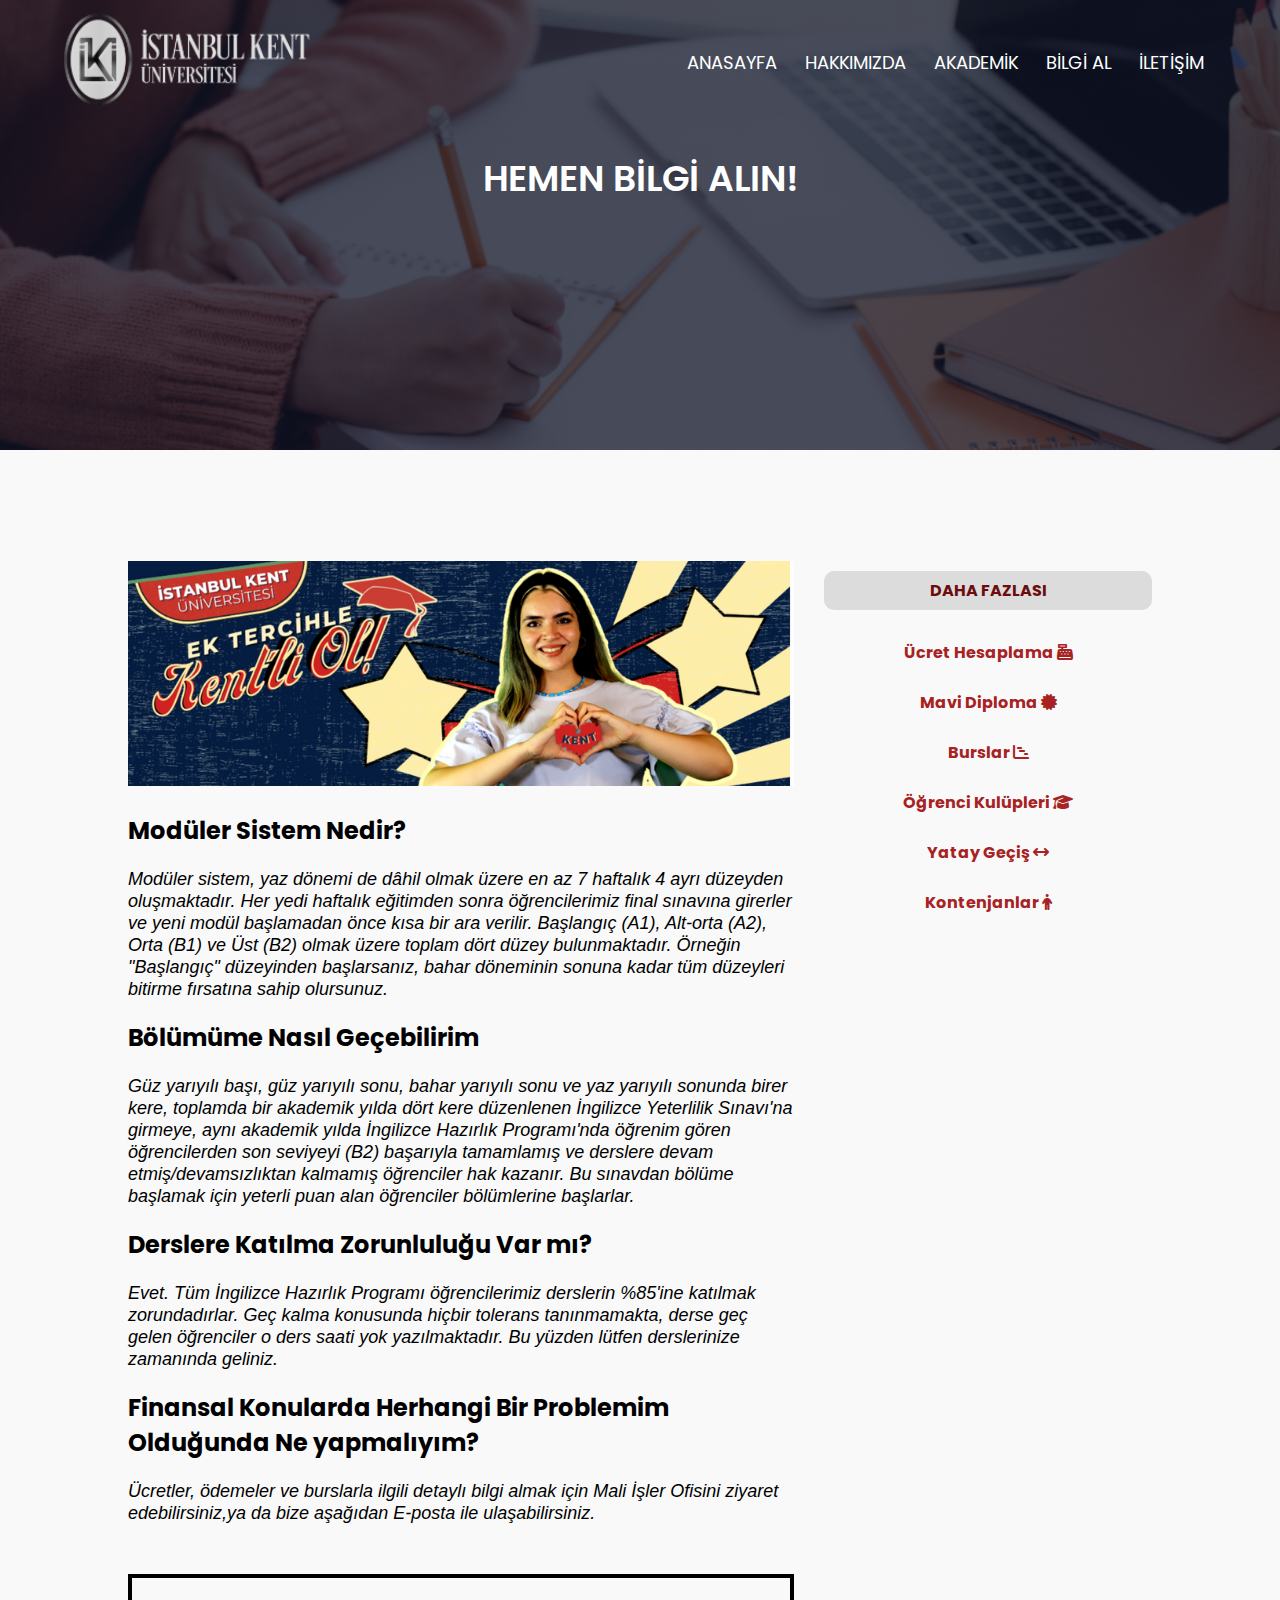
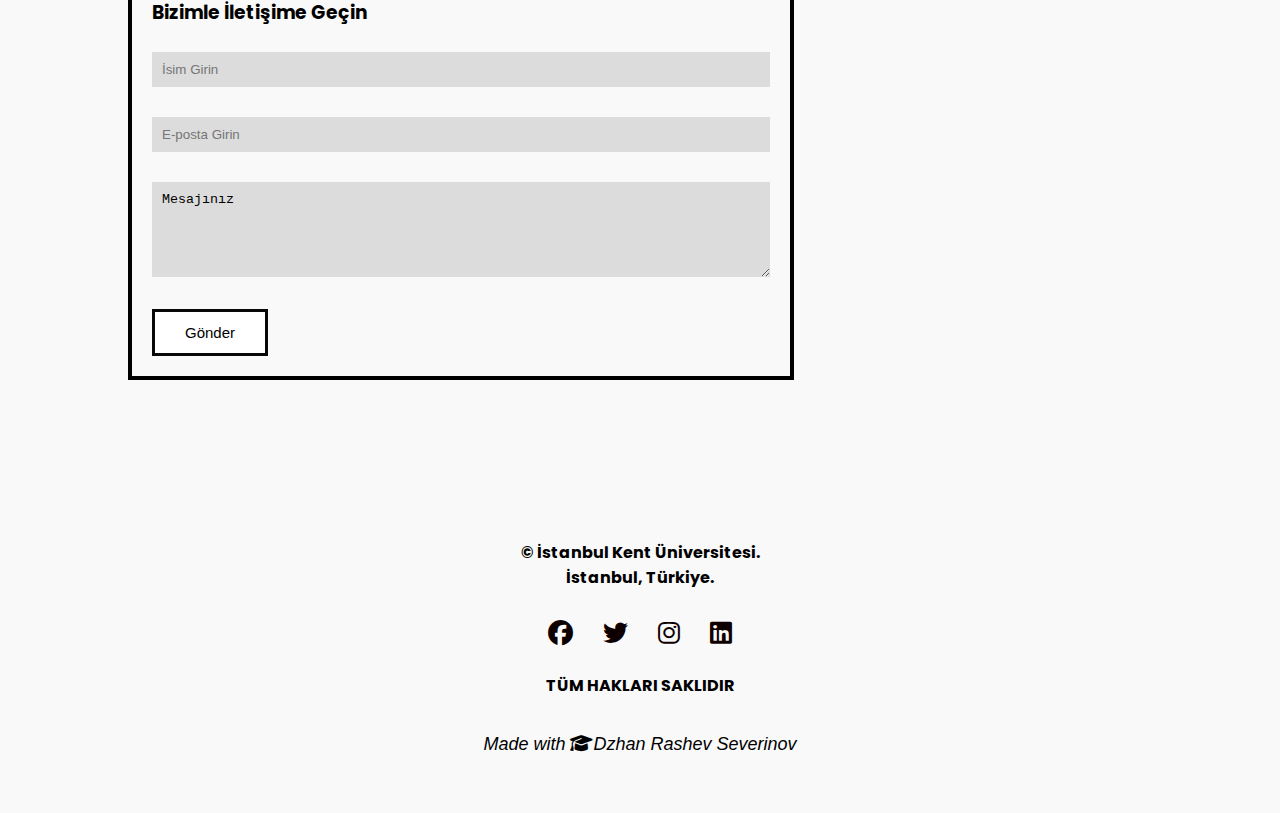
<file: info.html>
<!DOCTYPE html>
<html lang="en">

<head>
    <meta charset="UTF-8">
    <meta http-equiv="X-UA-Compatible" content="IE=edge">
    <meta name="viewport" content="width=device-width, initial-scale=1.0">
    <!-- CSS -->
    <link rel="stylesheet" href="style.css">
    <!-- GOOGLE FONTS -->
    <link rel="preconnect" href="https://fonts.googleapis.com">
    <link rel="preconnect" href="https://fonts.gstatic.com" crossorigin>
    <link href="https://fonts.googleapis.com/css2?family=Poppins:wght@200;300;400;600;700&display=swap"
        rel="stylesheet">
    <!-- İCON LİNKS -->
    <link rel="stylesheet" href="https://cdnjs.cloudflare.com/ajax/libs/font-awesome/6.3.0/css/all.min.css">

    <title>İstanbul Kent Üniversitesi</title>
</head>

<body>
    <section class="info-header">
        <!-- NAVBAR -->
        <nav>
            <a href="index.html"> <img src="/jpg/logo - Düzenlendi (1).png" alt=""></a>
            <div class="nav-links" id="navLinks">
                <i class="fa fa-square-xmark" onclick="hideMenu()"></i>
                <ul>
                    <li><a href="index.html">ANASAYFA</a></li>
                    <li><a href="hakkımızda.html">HAKKIMIZDA</a></li>
                    <li><a href="akademik.html">AKADEMİK</a></li>
                    <li><a href="info.html">BİLGİ AL</a></li>
                    <li><a href="iletisim.html">İLETİŞİM</a></li>
                </ul>
            </div>
            <i class="fa fa-bars" onclick="showMenu()"></i>
        </nav>
        <h1>HEMEN BİLGİ ALIN!</h1>
    </section>

    <!--İNFO-->
    <section class="info-content">
        <div class="row">
            <div class="info-left">
                <img src="jpg/kentliol.png" alt="">
                    <h2>Modüler Sistem Nedir?</h2>
                        <p>Modüler sistem, yaz dönemi de dâhil olmak üzere en az 7 haftalık 4 ayrı düzeyden oluşmaktadır. Her yedi haftalık eğitimden sonra öğrencilerimiz final sınavına girerler ve yeni modül başlamadan önce kısa bir ara verilir. Başlangıç (A1), Alt-orta (A2), Orta (B1) ve Üst (B2) olmak üzere toplam dört düzey bulunmaktadır. Örneğin "Başlangıç" düzeyinden başlarsanız, bahar döneminin sonuna kadar tüm düzeyleri bitirme fırsatına sahip olursunuz.​</p>

                    <h2>Bölümüme Nasıl Geçebilirim</h2>
                            <p>Güz yarıyılı başı, güz yarıyılı sonu, bahar yarıyılı sonu ve yaz yarıyılı sonunda birer kere, toplamda bir akademik yılda dört kere düzenlenen İngilizce Yeterlilik Sınavı'na girmeye, aynı akademik yılda İngilizce Hazırlık Programı'nda öğrenim gören öğrencilerden son seviyeyi (B2) başarıyla tamamlamış ve derslere devam etmiş/devamsızlıktan kalmamış öğrenciler hak kazanır. Bu sınavdan bölüme başlamak için yeterli puan alan öğrenciler bölümlerine başlarlar. </p>
                     
                    <h2>Derslere Katılma Zorunluluğu Var mı?</h2>
                            <p>Evet. Tüm İngilizce Hazırlık Programı öğrencilerimiz derslerin %85'ine katılmak zorundadırlar. Geç kalma konusunda hiçbir tolerans tanınmamakta, derse geç gelen öğrenciler o ders saati yok yazılmaktadır. Bu yüzden lütfen derslerinize zamanında geliniz.​​</p>  

                    <h2>Finansal Konularda Herhangi Bir Problemim Olduğunda Ne yapmalıyım?</h2>
                            <p>Ücretler, ödemeler ve burslarla ilgili detaylı bilgi almak için Mali İşler Ofisini ziyaret edebilirsiniz,ya da bize aşağıdan <strong>E-posta</strong> ile ulaşabilirsiniz.​​</p>
                            
                            
                            <!-- FORM -->

                            <div class="comment-box">
                                <h3>Bizimle İletişime Geçin</h3>

                                <form class="comment-form">
                                    <input type="text" placeholder="İsim Girin">
                                    <input type="text" placeholder="E-posta Girin">
                                    <textarea rows="5">Mesajınız</textarea>
                                    <button type="submit" class="hero-btn red-btn">Gönder</button>

                                </form>
                            </div>
            </div>

            <div class="info-right">
                <h3>DAHA FAZLASI</h3>
                <div>
                    <a href="">
                       <h4>Ücret Hesaplama <i class="fa-solid fa-cash-register"></i> </h4>
                    </a>
                </div>
                <div>
                    <a href="">
                        <h4>Mavi Diploma <i class="fa-solid fa-certificate"></i> </h4>
                    </a>
                </div>
                <div>
                    <a href="">
                        <h4>Burslar <i class="fa-solid fa-chart-gantt"></i> </h4>
                    </a>
                </div>
                <div>
                    <a href="">
                        <h4>Öğrenci Kulüpleri <i class="fa-solid fa-graduation-cap"></i></h4>
                    </a>
                </div>
                <div>
                    <a href="">
                        <h4>Yatay Geçiş <i class="fa-solid fa-arrows-left-right"></i></h4>
                    </a>
                </div>
                <div>
                    <a href="">
                        <h4>Kontenjanlar <i class="fa-solid fa-person"></i></h4>
                    </a>
                </div>
            </div>
        </div>
    </section>

    <!--FOOTER-->
    <section class="footer">
        <h4>© İstanbul Kent Üniversitesi. <br>
            İstanbul, Türkiye.</h4>
        <div class="icon">
            <a href="https://www.facebook.com/istanbulkentedu" target="_blank"><i class="fa-brands fa-facebook"></i></a>
            <a href="https://twitter.com/istanbulkentedu" target="_blank"><i class="fa-brands fa-twitter"></i></a>
            <a href="https://www.instagram.com/istanbulkentedu/" target="_blank"><i
                    class="fa-brands fa-instagram"></i></a>
            <a href="https://www.linkedin.com/company/istanbulkentedu/" target="_blank"><i
                    class="fa-brands fa-linkedin"></i></a>
        </div>
        <h4>TÜM HAKLARI SAKLIDIR</h4>
        <p>Made with <i class="fa-solid fa-graduation-cap"></i>Dzhan Rashev Severinov</p>
    </section>


    <!-- ========================== JS for TOGGLE MENU -->
    <script>

        var navLinks = document.getElementById("navLinks");
        function showMenu() {
            navLinks.style.right = "0";
        }
        function hideMenu() {
            navLinks.style.right = "-200px";
        }
    </script>

</body>

</html>
</file>
<file: style.css>
body {
    margin: 0;
    padding: 0;
    font-family: 'Poppins', sans-serif;
    background-color: #F9F9F9;
}

.header {
    min-height: 100vh;
    width: 100%;
    background-image: linear-gradient(rgba(4, 9, 30, 0.7), rgba(4, 9, 30, 0.7)), url(jpg/banner.jpg);
    background-position: center;
    background-size: cover;
    position: relative;
}

/* ===================NAVBAR=============== */
nav {
    display: flex;
    padding: 1% 5%;
    align-items: center;
    justify-content: space-between;
    
    
}

nav img {
    width: 250px;
}

.nav-links {
    flex: 1;
    text-align: right;
}

.nav-links ul li {
    list-style: none;
    display: inline-block;
    padding: 8px 12px;
    position: relative;
}

.nav-links ul li a {
    color: white;
    text-decoration: none;
    font-size: 18px;
}

.nav-links ul li::after {
    content: '';
    width: 0%;
    height: 2px;
    background: rgb(109, 12, 12);
    display: block;
    margin: auto;
    transition: 0.5s;
}

.nav-links ul li:hover::after {
    width: 100%;
}
/* ==============NAVBAR END================ */

/* ==============TEXT BOX================ */

.text-box{
    width: 90%;
    color: white;
    position: absolute;
    top:50%;
    left:50%;
    transform: translate(-50%,-50%);
    text-align: center;
    z-index: 1;
}

.text-box h1{
    font-size: 50px;
}

.text-box p{
   margin: 10px 10px 40px;
   font-size: 18px;
   color:white;
}
/* ==TEXT BOX(BUTTON)== */
.hero-btn{
    display: inline-block;
    text-decoration: none;
    color: white;
    border: 1px solid white;
    padding: 12px 30px;
    font-size: 15px;
    background: transparent;
    position: relative;
    cursor: pointer;
}

.hero-btn:hover{
    border:1px solid floralwhite;
    background: rgb(109, 12, 12);
    transition: 1s;
    border-radius: 10px;
}
/* ==============TEXT BOX END================ */

/* =RESPONSİVE İCON(SCREET)=*/
    nav .fa{
        display: none;
    }
/* ==============RESPONSİVE================ */

@media(max-width:700px){
    .text-box h1{
        font-size: 15px;
    }

    .nav-links ul li{
        display: block;
    }

    .nav-links{
        position: absolute;
        background: rgb(109, 12, 12);
        height: 100vh;
        width: 200px;
        top:0;
        right: -200px;
        text-align: left;
        z-index: 2;
        transition: 1s;
    }

    nav .fa{
        display: block;
        color: white;
        margin: 10px;
        font-size: 22px;
        cursor: pointer;
    }

    .nav-links ul{
        padding: 30px;
    }
}

/* ===================VISION-MISION=================== */

.vs-ms{
    width: 80%;
    margin: auto;
    text-align: center;
    padding-top:100px;
}

h1{
    font-size: 36px;
    font-weight: 600;
}

p{
    color: black;
    font-style: italic;
    font-family:Arial, Helvetica, sans-serif;
    font-size: 18px;
    font-weight: 300;
    line-height: 22px;
    padding: 10px;
}

h3{
    text-align: center;
    font-weight:600px;
    margin: 10px 0;
}
.row{
    margin-top: 5%;
    display: flex;
    justify-content: space-between;
}

.vs-ms-col{
    flex-basis:31%;
    background: rgb(220,220,220);
    border-radius: 10px;
    margin-bottom: 5%;
    padding: 20px 12px;
    box-sizing: border-box;
    transition: 0.5s;
}

.vs-ms-col:hover{
    box-shadow: 0 0px 15px 0px rgb(141, 140, 140); 
}

/* ==============RESPONSİVE================ */

@media(max-width:700px){
    .row{
        flex-direction: column;
    }
}

/* ==============CAMPUS SİDE================ */

.campus{
    width: 80%;
    margin: auto;
    text-align: center;
    padding-top: 50px;
}

.campus-col{
    flex-basis: 48%;
    border-radius:10px;
    margin-bottom: 30px;
    position: relative;
    overflow: hidden;
}

.campus-col img{
    width: 100%;
    border-radius: 10px;
    display: block;
}
.layer{
    background:transparent;
    height: 100%;
    width: 100%;
    position: absolute;
    top: 0;
    left: 0;
    transition: 0.5s;
}

.layer:hover{
    background: rgba(26, 24, 24, 0.6);
}

.layer h3{
    width: 50%;
    font-weight: 700;
    background-color: rgba(8, 8, 8, 0.7);
    color: rgb(248, 247, 247);
    font-size: 26px;
    bottom: 0;
    position: absolute;  
}
/* ==============FACİLİTİES================ */

.facilities{
    width: 80%;
    margin: auto;
    text-align: center;
    padding-top: 50px;
}

.facilities-col{
    flex-basis:31%;
    border-radius: 10px;
    margin-bottom: 5%;
    text-align: left;
}

.facilities-col img{
    width: 100%;
    border-radius: 10px;
}

.facilities-col p{
    padding: 0;
}

.facilities-col h3{
    margin-top:16px;
    margin-bottom:15px;
    text-align: left;
}

/* ==============COMMENT================ */
.comment{
    width: 80%;
    margin: auto;
    text-align: center;
    padding-top: 50px;
}

.commen-col{
    flex-basis: 44%;
    border-radius: 10px;
    margin-bottom: 5%;
    text-align: left;
    background:rgb(220,220,220);
    padding: 25px;
    cursor: pointer;
    display: flex;
}

.commen-col img{
    height: 40px;
    margin-left: 5px;
    margin-right: 20px;
    border-radius: 50%;
}

.commen-col p{
    padding: 0;
}

.commen-col h3{
    margin-top: 15px;
    text-align: left;
}

.commen-col .fa, 
.fa-regular{
    color:goldenrod ;
}

@media(max-width:700px){
    .commen-col img{
        margin-left: 0px;
        margin-right: 15px;
        
    }
}

/* ==============CONTACT================ */

.cta{
    margin: 100px auto;
    width: 80%;
    background-image:linear-gradient(rgb(0,0,0,0.7),rgb(0,0,0,0.7)),url(jpg/footer.jpg);
    background-position: center;
    background-size: cover;
    border-radius: 10px;
    text-align: center;
    padding: 100px 0;
}

.cta h1{
    color: white;
    margin-bottom: 40px;
    padding: 0;
}

@media(max-width:700px){
    .cta h1{
        font-size: 20px;
    }
}

/* ==============FOOTER================ */

.footer{
    width: 100%;
    text-align: center;
    padding: 30px 0;
}

.footer h4{
    margin-bottom: 25px;
    margin-top:20px;
    font-weight: 600px;
}

.icon a{
    color:rgb(14, 0, 0);
    margin: 0 13px;
    cursor: pointer;
    padding: 0;
    font-size:25px;
}


/* !!!!!!!!!!!!!!!!!!!!!!! HAKKMIZDA !!!!!!!!!!!!!!!!!!!!! */

.sub-header{
    height: 50vh;
    width: 100%;
    background-image: linear-gradient(rgba(4,9,30,0.7),rgba(4,9,30,0.7)),url(jpg/img4.png);
    background-position: center;
    background-size: cover;
    text-align: center;
    color: white;
}

.sub-header h1{
    margin-top: 100px;
}
.about-col{
    width: 80%;
    margin: auto;
    background-color: rgb(220,220,220);
    background-position: center;
    background-size: cover;
    position: relative;
    border-radius: 10px;
}
.about-col h1{
    padding: 15px;
}

.about-col p{
    padding: 15px;
}

.red-btn{
    border: 3px solid rgb(8, 8, 8);
    background-color: white;
    color: rgb(0, 0, 0);
    position: relative;
    margin-left: 10px;
    transition: 1s;
}

.red-btn:hover{
    color: white;
    
}
/* !!!!!!!!!!!!!!!!!!!!!!! AKADEMİK !!!!!!!!!!!!!!!!!!!!! */

.ak-header{
    height: 50vh;
    width: 100%;
    background-image: linear-gradient(rgba(4,9,30,0.7),rgba(4,9,30,0.7)),url(jpg/kep.jpeg);
    background-position: center;
    background-size: cover;
    text-align: center;
    color: white;
}

.ak-header h1{
    margin-top: 100px;
}

.facilitiess{
    width: 80%;
    margin: auto;
    position: relative;
    bottom: -20px;
    text-align: center;
    padding-top: px;
    background-color: rgb(220,220,220);
    border-radius: 20px;
}

.facilitiess-col{
    flex-basis:45%;
    border-radius: 10px;
    margin-bottom: 5%;
    text-align: left;
}

.facilitiess-col li{
    text-decoration: none;
    list-style: none;
}

.facilitiess h4{
    text-align: center;
}

/* !!!!!!!!!!!!!!!!!!!!!!! İNFO !!!!!!!!!!!!!!!!!!!!! */
.info-header{
    height: 50vh;
    width: 100%;
    background-image: linear-gradient(rgba(4,9,30,0.7),rgba(4,9,30,0.7)),url(jpg/Study.png);
    background-position: center;
    background-size: cover;
    text-align: center;
    color: white;
}
.info-content{
    width:80%;
    margin: auto;
    padding: 60px 0;
}

.info-left{
    flex-basis: 65%;
}

.info-left img{
    width: 100%;
}

.info-left p{
    padding: 0;
}

.info-right{
    flex-basis:32%;
    text-align: center;
}

.info-right h3{
    background: rgb(220,220,220);
    color: rgb(109, 12, 12);
    border-radius: 10px;
    padding: 7px 0;
    font-size: 16px;
    margin-bottom:20px;
}

.info-right div{
    display: flex;
    align-items: center;
    justify-content: space-between;
    color: #555;
    padding: 8px;
    box-sizing: border-box;
    text-align: center;
}
 .info-right a{
    text-decoration: none;
    margin:auto;
 }

.info-right h4{
    height: 30px;
    width: 200px;
    margin: 2px;
    color: rgb(167, 34, 34);
    text-decoration:none;
    
}

/* FORM */

.comment-box{
    border: 4px solid black;
    margin: 50px 0;
    padding: 10px 20px;
}

.comment-box h3{
    text-align: left;
}

.comment-form input,
.comment-form textarea{
    width:100%;
    padding:10px;
    margin: 15px 0;
    box-sizing: border-box;
    border: none;
    outline: none;
    background-color:rgb(220,220,220);
}

.comment-form button{
    margin: 10px 0;
}

/* RESPONSİVE */

@media(max-width:700px){
    .ak-header h1{
        font-size: 24px;
    }
}

/* CONTENT */

.ilet-header{
    height: 50vh;
    width: 100%;
    background-image: linear-gradient(rgba(4,9,30,0.7),rgba(4,9,30,0.7)),url(jpg/yol.png);
    background-position: center;
    background-size: cover;
    text-align: center;
    color: white;
}


.location{
    width: 80%;
    margin: auto;
    padding: 80px 0;
}

.location iframe{
    width: 100%;
}

.contact-us{
    width: 80%;
    margin: auto;
}

.contect-col{
    flex-basis:48%;
    margin-bottom: 30px;
}

.contact-col div{
    display: flex;
    align-items: center;
    margin-bottom: 40px;
}

.contact-col div .fa-solid{
    font-size: 28px;
    color: black;
    margin: 10px;
    margin-right: 30px;
}

.contact-col div p{
    padding: 0;
    font-size: 15px;
}

.contact-col div h5{
    font-size: 20px;
    margin-bottom: 5px;
    color: black;
    font-weight: 500px;
}

.contact-col input,
.contact-col textarea{
    width: 100%;
    padding:15px;
    margin-bottom: 17px;
    outline: none;
    border: 3px solid black;
}
</file>
